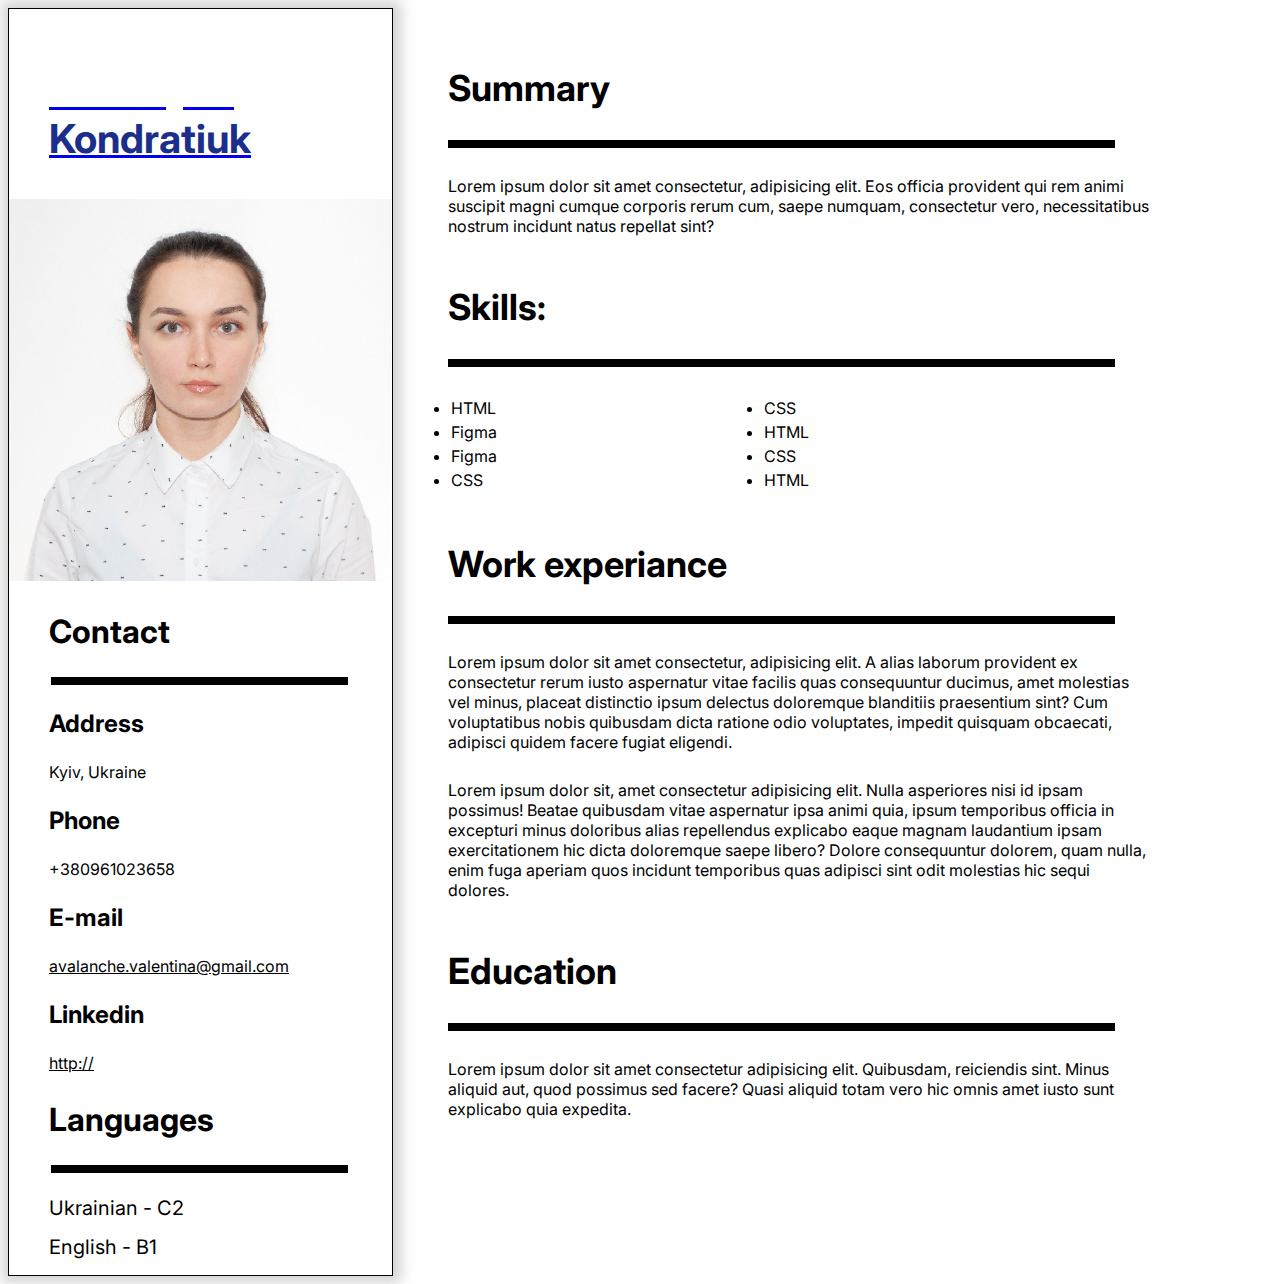
<file: index.html>
<!DOCTYPE html>
<html lang="en">
<head>
    <meta charset="UTF-8">
    <meta http-equiv="X-UA-Compatible" content="IE=edge">
    <meta name="viewport" content="width=device-width, initial-scale=1.0">
    <title>Portfolio</title>
    <link rel="stylesheet" href="/index.css">
    <link rel="preconnect" href="https://fonts.googleapis.com">
    <link rel="preconnect" href="https://fonts.gstatic.com" crossorigin>
    <link href="https://fonts.googleapis.com/css2?family=Inter:wght@600&display=swap" rel="stylesheet">
</head>
<body class="grid-container">
  <div class="grid-sb side-bar">    
     <div class="name">
        <h1> <a  class="form" href="./subfolder/hire-me.html"><span class="firs-name">Valentyna</span> <br> <span class="second-name">Kondratiuk</span></a> </h1>
    </div>
     
    <img  class="photo" src="image/me.jpg" alt="Photo" width="200">
     
    <h2 class="side-bar-name">Contact</h2>
     <hr class="line-sb">
      
        <ul class="list list-contact">
          <li class="list-contact-item"><h3 class="list-contact-item-name">Address</h3>
            <p class="list-contact-item-about">Kyiv, Ukraine</p>
          </li>
          <li class="list-contact-item"><h3 class="list-contact-item-name">Phone</h3>
            <p class="list-contact-item-about">+380961023658</p>
          </li>
          <li class="list-contact-item"><h3 class="list-contact-item-name">E-mail</h3>
            <a href="mailto:avalanche.valentina@gmail.com" class="list-contact-item-about">avalanche.valentina@gmail.com</a>
          </li>
          <li class="list-contact-item"><h3 class="list-contact-item-name">Linkedin</h3>
            <a href="http://" class="list-contact-item-about">http://</a>
          </li>
        </ul> 
     <h2 class="side-bar-name">Languages</h2>
     <hr class="line-sb">
     <ul  class="list">
        <li class="list-language-item language-item-1">Ukrainian - C2</li>
        <li class="list-language-item language-item-2">English - B1</li>
     </ul>
   </div>

   <div class=" grid-mc main-content">
       <div class="mc mc-summary">
           <h2 class="main-content-name">Summary</h2>
           <hr class="line-mc">
           <p class="main-content-about">Lorem ipsum dolor sit amet consectetur, adipisicing elit. Eos officia provident qui rem animi suscipit magni cumque corporis rerum cum, saepe numquam, consectetur vero, necessitatibus nostrum incidunt natus repellat sint?</p>
       </div>
       <div class=" mc mc-skills">   
            <h2 class="main-content-name">Skills:</h2>
            <hr class="line-mc">
           <table>
            <tbody>
                <ul class="main-content-about">
                <tr>
                    <td><li>HTML</li></td>
                    <td><li>CSS</li></td>
                </tr>
                <tr>
                    <td><li>Figma</li></td>
                    <td><li>HTML</li></td>
                </tr>
                <tr>
                    <td> <li>Figma</li></td>
                    <td><li>CSS</li></td>
                </tr>
                <tr>
                    <td><li>CSS</li></td>
                    <td><li>HTML</li></td>
                </tr></ul>
            </tbody>
           </table>
       </div>
       <div class=" mc mc-work">
            <h2 class="main-content-name">Work experiance</h2>
            <hr class="line-mc">
            <p class="main-content-about">Lorem ipsum dolor sit amet consectetur, adipisicing elit. A alias laborum provident ex consectetur rerum iusto aspernatur vitae facilis quas consequuntur ducimus, amet molestias vel minus, placeat distinctio ipsum delectus doloremque blanditiis praesentium sint? Cum voluptatibus nobis quibusdam dicta ratione odio voluptates, impedit quisquam obcaecati, adipisci quidem facere fugiat eligendi.</p>
            <p class="main-content-about">Lorem ipsum dolor sit, amet consectetur adipisicing elit. Nulla asperiores nisi id ipsam possimus! Beatae quibusdam vitae aspernatur ipsa animi quia, ipsum temporibus officia in excepturi minus doloribus alias repellendus explicabo eaque magnam laudantium ipsam exercitationem hic dicta doloremque saepe libero? Dolore consequuntur dolorem, quam nulla, enim fuga aperiam quos incidunt temporibus quas adipisci sint odit molestias hic sequi dolores.</p>
        </div>
        <div class="mc mc-education">
            <h2 class="main-content-name">Education</h2>
            <hr class="line-mc">
            <p class="main-content-about">Lorem ipsum dolor sit amet consectetur adipisicing elit. Quibusdam, reiciendis sint. Minus aliquid aut, quod possimus sed facere? Quasi aliquid totam vero hic omnis amet iusto sunt explicabo quia expedita.</p>
        </div>
    </div>
</body>
</html>
</file>
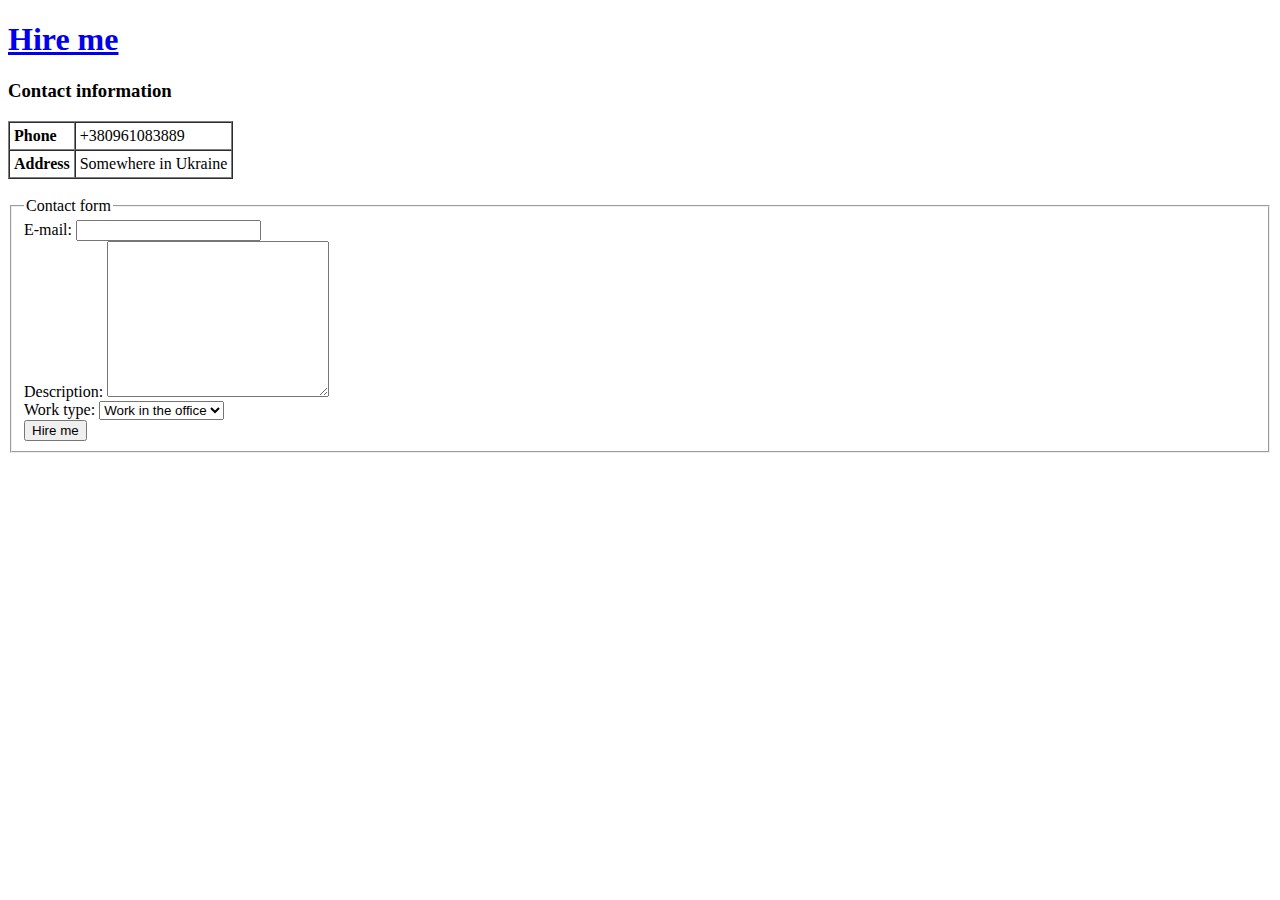
<file: form.html>
<!DOCTYPE html>
<html lang="en">
<head>
    <meta charset="UTF-8">
    <meta http-equiv="X-UA-Compatible" content="IE=edge">
    <meta name="viewport" content="width=device-width, initial-scale=1.0">
    <title>Lesson 6</title>
</head>
<body>
    <h1><a href="./form.html">Hire me</a></h1>
    <h3>Contact information</h3>
    <table cellspacing="0" cellpadding="4" border="1">
        <tr>
            <th align="left">Phone</th>
            <td>+380961083889</td>
        </tr>
        <tr>
            <th align="left">Address</th>
            <td>Somewhere in Ukraine</td>
        </tr>
    </table>
</br>
    <form action="/form.html" method="get">
       <fieldset>
        <legend>Contact form</legend>
        <label for="e-mail">E-mail:</label> 
            <input
            type="email"
            required  
            name="email"
            id="e-mail"/>
       
        <br> 
        <label for="description_">Description:</label>
        <textarea 
        name="description" 
        id="description_" 
        cols="25" 
        rows="10">
        </textarea>
        <br> 
        Work type:
        <select name="work_type">
            <option value="office">Work in the office</option>
            <option value="remote_work">Remote work</option>
            <option value="one-off_project">One-off project</option>
        </select> <br>
        <input 
        type="submit"
        name="hire_me"
        value="Hire me"/>
       </fieldset>
    </form>
</body>
</html>
</file>
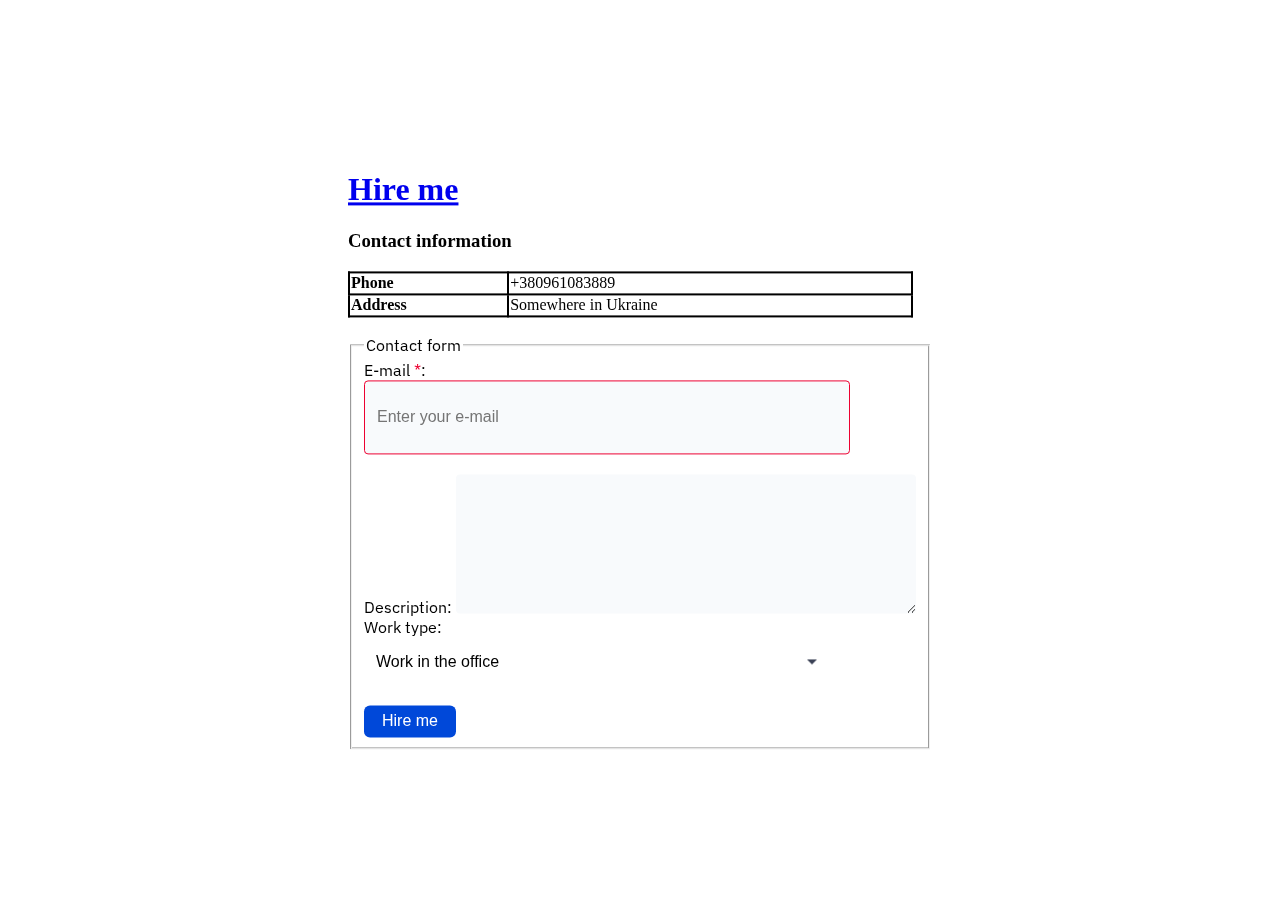
<file: form_2.html>
<!DOCTYPE html>
<html lang="en">
<head>
    <meta charset="UTF-8">
    <meta http-equiv="X-UA-Compatible" content="IE=edge">
    <meta name="viewport" content="width=device-width, initial-scale=1.0">
    <link rel="stylesheet" href="./form_2.css">
    <link rel="preconnect" href="https://fonts.googleapis.com">
    <link rel="preconnect" href="https://fonts.gstatic.com" crossorigin>
    <link href="https://fonts.googleapis.com/css2?family=IBM+Plex+Sans&display=swap" rel="stylesheet">
    <title>Form</title>
</head>
<body>
   <div  class="form">  
      <h1><a href="./form_2.html">Hire me</a></h1>
      <h3>Contact information</h3>
        <table>
          <tr>
            <th>Phone</th>
            <td>+380961083889</td>
           </tr>
           <tr>
            <th>Address</th>
            <td>Somewhere in Ukraine</td>
           </tr>
        </table>
       </br>
     <form action="/form.html" method="get" >
       <fieldset>
        <legend>Contact form</legend>
        <label for="e-mail">E-mail <span class="star">*</span>:</label> 
            <input
            type="email"
            required  
            name="email"
            id="e-mail"
            placeholder="Enter your e-mail"/>
       
        <br> 
        <label for="description_">Description:</label>
        <textarea 
        name="description" 
        id="description_" 
        >
        </textarea>
        <br> 
        <label for="work_type">Work type:</label>
        <select name="work_type" id="work_type">
            <option value="office">Work in the office</option>
            <option value="remote_work">Remote work</option>
            <option value="one-off_project">One-off project</option>
        </select> <br>
        <input 
        type="submit"
        name="hire_me"
        value="Hire me"
        <a href=""
        />
       </fieldset>
     </form>
    </div>
</body>
</html>
</file>
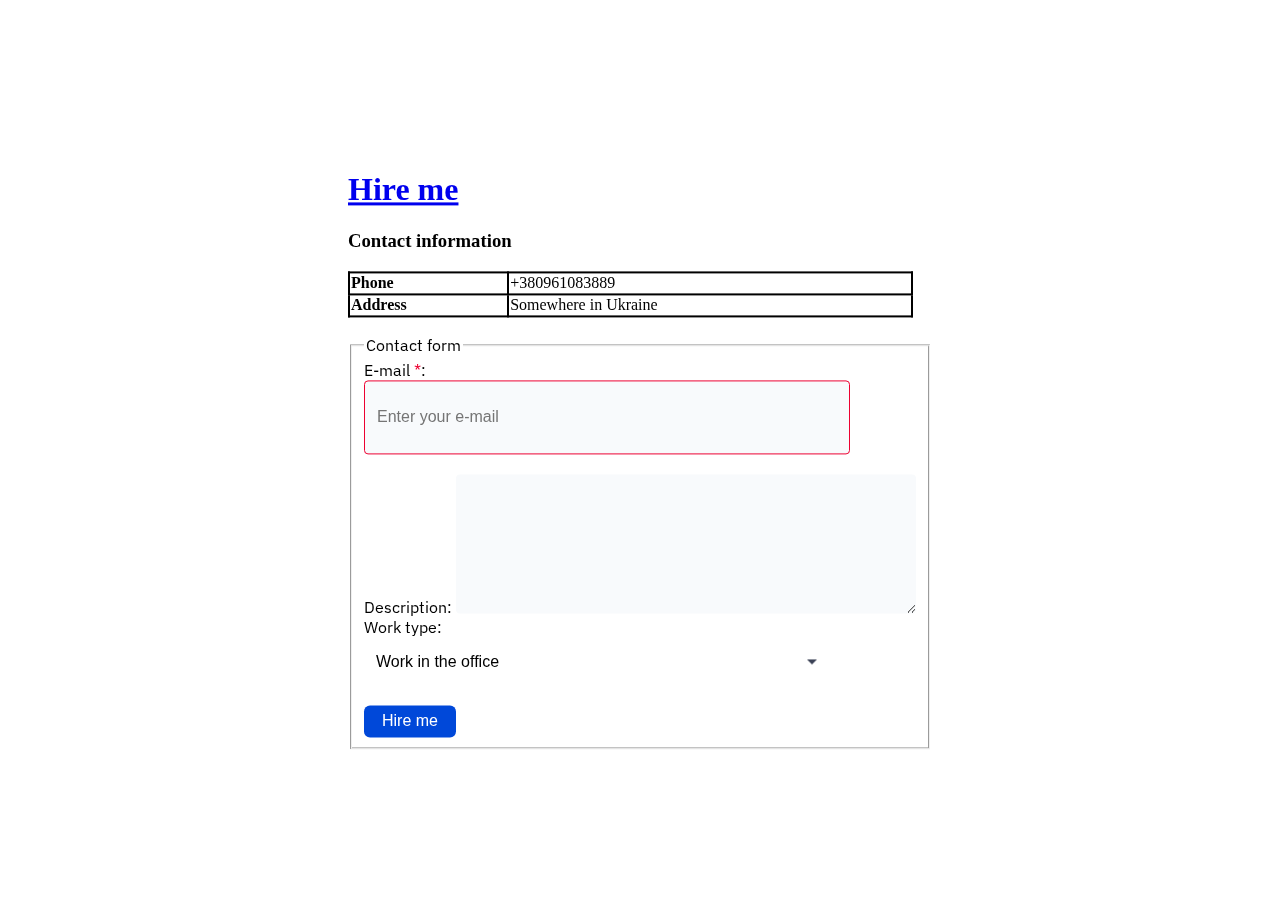
<file: hire-me.html>
<!DOCTYPE html>
<html lang="en">
<head>
    <meta charset="UTF-8">
    <meta http-equiv="X-UA-Compatible" content="IE=edge">
    <meta name="viewport" content="width=device-width, initial-scale=1.0">
    <link rel="stylesheet" href="./hire-me.css">
    <link rel="preconnect" href="https://fonts.googleapis.com">
    <link rel="preconnect" href="https://fonts.gstatic.com" crossorigin>
    <link href="https://fonts.googleapis.com/css2?family=IBM+Plex+Sans&display=swap" rel="stylesheet">
    <title>Form</title>
</head>
<body>
   <div  class="form">  
      <h1><a href="./hire-me.html">Hire me</a></h1>
      <h3>Contact information</h3>
        <table>
          <tr>
            <th>Phone</th>
            <td>+380961083889</td>
           </tr>
           <tr>
            <th>Address</th>
            <td>Somewhere in Ukraine</td>
           </tr>
        </table>
       </br>
     <form action="/hire-me.html" method="get" >
       <fieldset>
        <legend>Contact form</legend>
        <label for="e-mail">E-mail <span class="star">*</span>:</label> 
            <input
            type="email"
            required  
            name="email"
            id="e-mail"
            placeholder="Enter your e-mail"/>
       
        <br> 
        <label for="description_">Description:</label>
        <textarea 
        name="description" 
        id="description_" 
        >
        </textarea>
        <br> 
        <label for="work_type">Work type:</label>
        <select name="work_type" id="work_type">
            <option value="office">Work in the office</option>
            <option value="remote_work">Remote work</option>
            <option value="one-off_project">One-off project</option>
        </select> <br>
        <input 
        type="submit"
        name="hire_me"
        value="Hire me"
        />
       </fieldset>
     </form>
    </div>
</body>
</html>
</file>
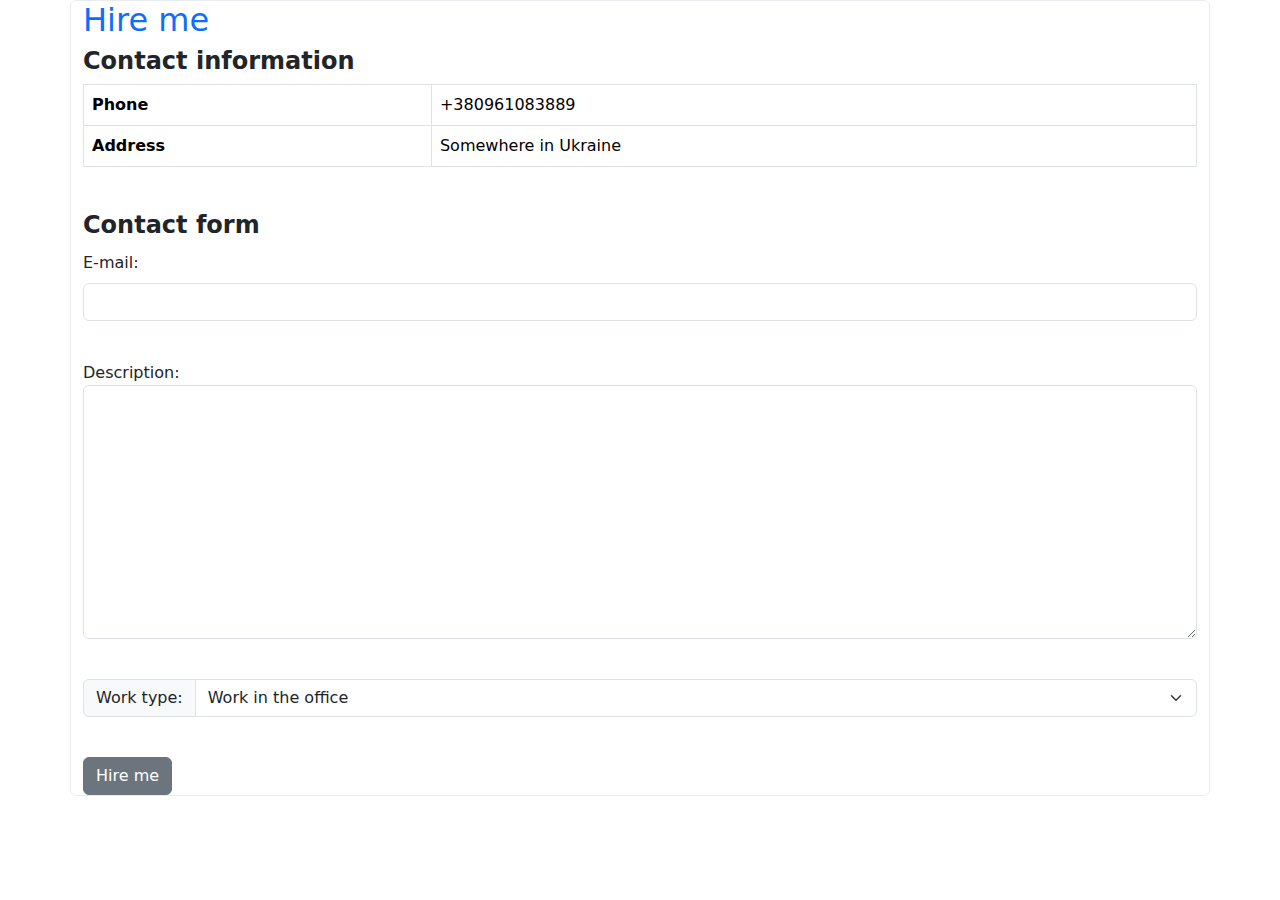
<file: lesson-19/hire_me.html>
<!DOCTYPE html>
<html lang="en">
<head>
    <meta charset="UTF-8">
    <meta http-equiv="X-UA-Compatible" content="IE=edge">
    <meta name="viewport" content="width=device-width, initial-scale=1.0">
    <link rel="stylesheet" href="https://cdn.jsdelivr.net/npm/bootstrap@5.3.0-alpha1/dist/css/bootstrap.min.css">
    <title>Lesson 19</title>
</head>
<body >
<div class="container-sm border border-light-subtle rounded"  >
    <div>
    <h2><a href="./form.html" class="text-decoration-none">Hire me</a></h2>
    <h4 class="fw-bold">Contact information</h4>
    <table class="table table-bordered">
        <tr>
            <th align="left">Phone</th>
            <td>+380961083889</td>
        </tr>
        <tr>
            <th align="left">Address</th>
            <td>Somewhere in Ukraine</td>
        </tr>
    </table></div>
</br>
    <div >
    <form action="/form.html" method="get">
       <div class="mb-3"><fieldset>
        <legend class="fw-bold">Contact form</legend>
        <label for="exampleInputEmail1" class="form-label">E-mail:</label> 
            <input
            class="form-control"
            type="email"
            required  
            name="email"
            id="exampleInputEmail1"/>
       </div>
        <br> 
        <div class="mb-3" class="input-group">
        <label for="description_">Description:</label>
        <textarea
        class="form-control" 
        name="description" 
        id="description_" 
        cols="25" 
        rows="10">
        </textarea></div>
        <br> 
        <div class="input-group mb-3"> 
            <label class="input-group-text" for="inputGroupSelect01">Work type:</label>
            <select name="work_type" class="form-select" id="inputGroupSelect01">
            <option value="office">Work in the office</option>
            <option value="remote_work">Remote work</option>
            <option value="one-off_project">One-off project</option>
        </select></div> <br>
        <div>
        <input 
        class="btn btn-secondary"
        type="submit"
        name="hire_me"
        value="Hire me"/></div>
       </fieldset>
    </form></div>
</div>
</body>
</html>
</file>
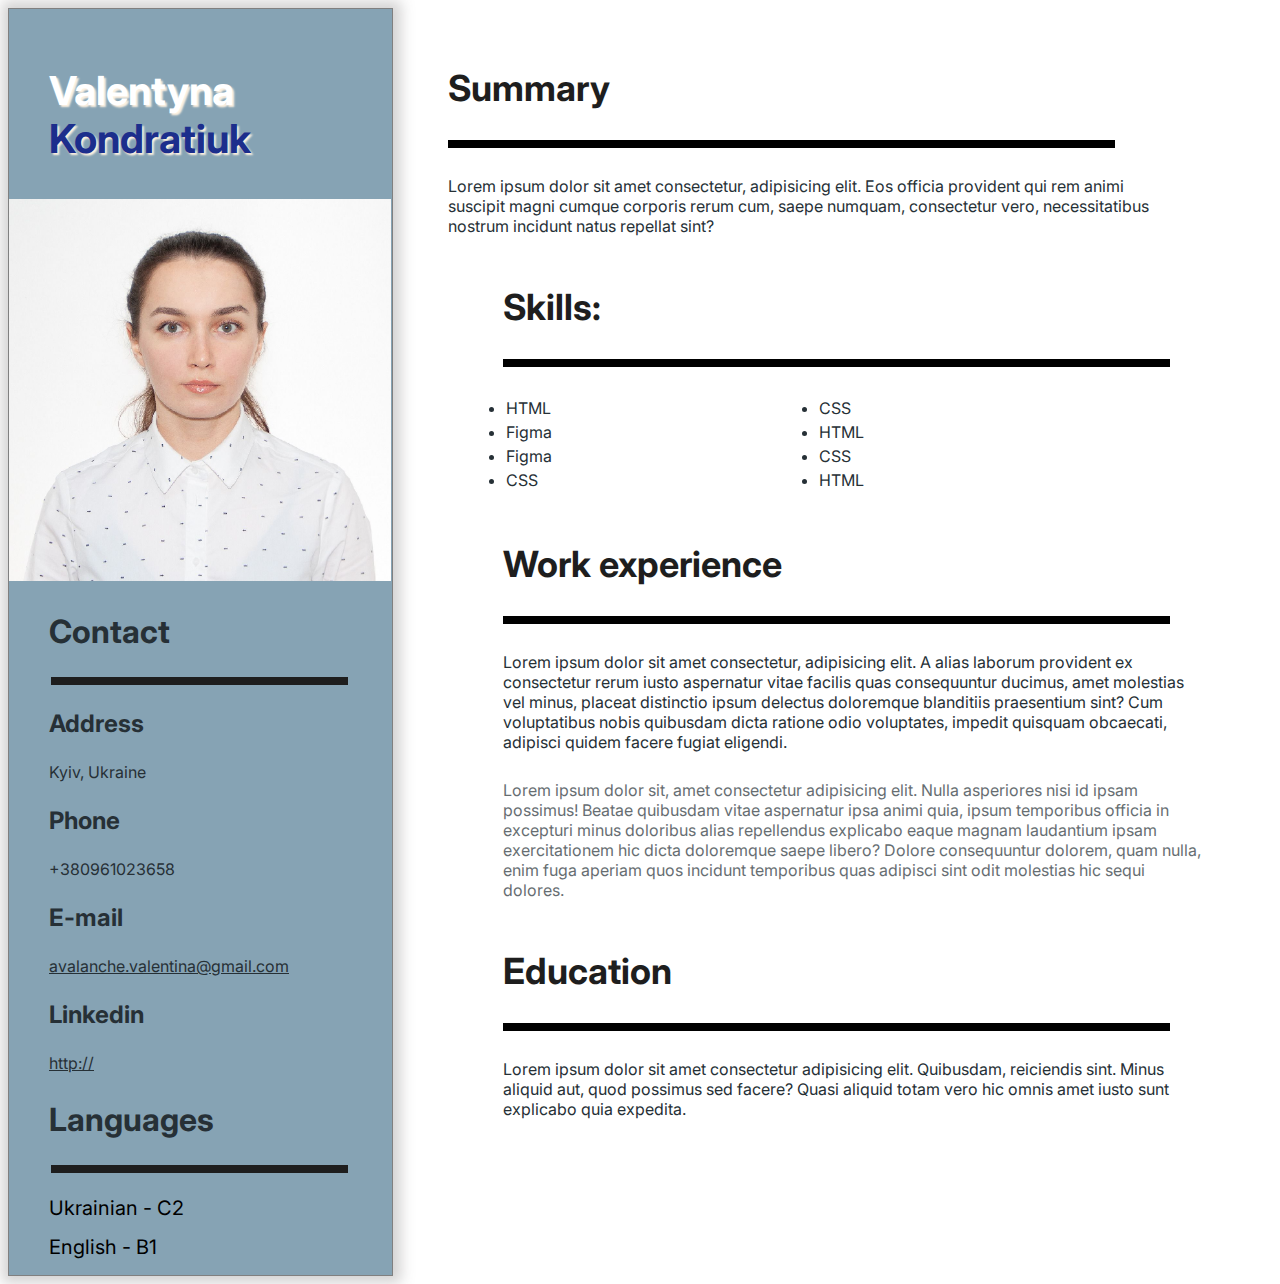
<file: preprocessor/prepro.html>
<!DOCTYPE html>
<html lang="en">
<head>
    <meta charset="UTF-8">
    <meta http-equiv="X-UA-Compatible" content="IE=edge">
    <meta name="viewport" content="width=device-width, initial-scale=1.0">
    <title>Portfolio</title>
    <link rel="stylesheet" href="/index.css">
    <link rel="stylesheet" href="/my-theme.css">
    <link rel="preconnect" href="https://fonts.googleapis.com">
    <link rel="preconnect" href="https://fonts.gstatic.com" crossorigin>
    <link href="https://fonts.googleapis.com/css2?family=Inter:wght@600&display=swap" rel="stylesheet">
    <link rel="stylesheet" href="./prepro.css">
</head>
<body class="grid-container main-theme">
  <div class="grid-sb side-bar">    
     <div class="name-mobil">
    <div class="name">
        <h1> <span class="firs-name">Valentyna</span> <br> <span class="second-name">Kondratiuk</span> </h1>
    </div></div>
    <div class="photo.1"><img  class="photo" src="image2/me.jpg" alt="Photo" width="200"></div>
     <div class="sb-mobil">
    <h2 class="side-bar-name">Contact</h2>
       <div class="line-sb-mob"><hr class="line-sb"></div>
      
        <ul class="list list-contact">
          <li class="list-contact-item"><h3 class="list-contact-item-name">Address</h3>
            <p class="list-contact-item-about">Kyiv, Ukraine</p>
          </li>
          <li class="list-contact-item"><h3 class="list-contact-item-name">Phone</h3>
            <p class="list-contact-item-about">+380961023658</p>
          </li>
          <li class="list-contact-item"><h3 class="list-contact-item-name">E-mail</h3>
            <a href="mailto:avalanche.valentina@gmail.com" class="list-contact-item-about">avalanche.valentina@gmail.com</a>
          </li>
          <li class="list-contact-item"><h3 class="list-contact-item-name">Linkedin</h3>
            <a href="http://" class="list-contact-item-about">http://</a>
          </li>
        </ul> 
     <h2 class="side-bar-name">Languages</h2>
     <hr class="line-sb">
     <ul  class="list">
        <li class="list-language-item language-item-1">Ukrainian - C2</li>
        <li class="list-language-item language-item-2">English - B1</li>
     </ul></div>
   </div>
   <div class=" grid-mc main-content">
     <div class="mc-mob">
       <div class="mc mc-summary">
              <h2 class="main-content-name">Summary</h2>
              <hr class="line-mc">
              <p class="main-content-about">Lorem ipsum dolor sit amet consectetur, adipisicing elit. Eos officia provident qui rem animi suscipit magni cumque corporis rerum cum, saepe numquam, consectetur vero, necessitatibus nostrum incidunt natus repellat sint?</p>
       </div>
       <div class=" mc mc-skills">   
       <div class="mc mc-skills">   
               <h2 class="main-content-name">Skills:</h2>
               <hr class="line-mc">
              <table>
            <tbody>
                <ul class="main-content-about">
                <tr>
                    <td><li>HTML</li></td>
                    <td><li>CSS</li></td>
                </tr>
                <tr>
                    <td><li>Figma</li></td>
                    <td><li>HTML</li></td>
                </tr>
                <tr>
                    <td> <li>Figma</li></td>
                    <td><li>CSS</li></td>
                </tr>
                <tr>
                    <td><li>CSS</li></td>
                    <td><li>HTML</li></td>
                </tr></ul>
            </tbody>
           </table>
       </div>
       <div class=" mc mc-work">
            <h2 class="main-content-name">Work experience</h2>
            <hr class="line-mc">
            <p class="main-content-about">Lorem ipsum dolor sit amet consectetur, adipisicing elit. A alias laborum provident ex consectetur rerum iusto aspernatur vitae facilis quas consequuntur ducimus, amet molestias vel minus, placeat distinctio ipsum delectus doloremque blanditiis praesentium sint? Cum voluptatibus nobis quibusdam dicta ratione odio voluptates, impedit quisquam obcaecati, adipisci quidem facere fugiat eligendi.</p>
            <p class="main-content-about last">Lorem ipsum dolor sit, amet consectetur adipisicing elit. Nulla asperiores nisi id ipsam possimus! Beatae quibusdam vitae aspernatur ipsa animi quia, ipsum temporibus officia in excepturi minus doloribus alias repellendus explicabo eaque magnam laudantium ipsam exercitationem hic dicta doloremque saepe libero? Dolore consequuntur dolorem, quam nulla, enim fuga aperiam quos incidunt temporibus quas adipisci sint odit molestias hic sequi dolores.</p>
        </div>
        <div class="mc mc-education">
            <h2 class="main-content-name">Education</h2>
            <hr class="line-mc">
            <p class="main-content-about">Lorem ipsum dolor sit amet consectetur adipisicing elit. Quibusdam, reiciendis sint. Minus aliquid aut, quod possimus sed facere? Quasi aliquid totam vero hic omnis amet iusto sunt explicabo quia expedita.</p>
        </div>
      </div>
    </div>
    <br>
</body>
</html>
</file>
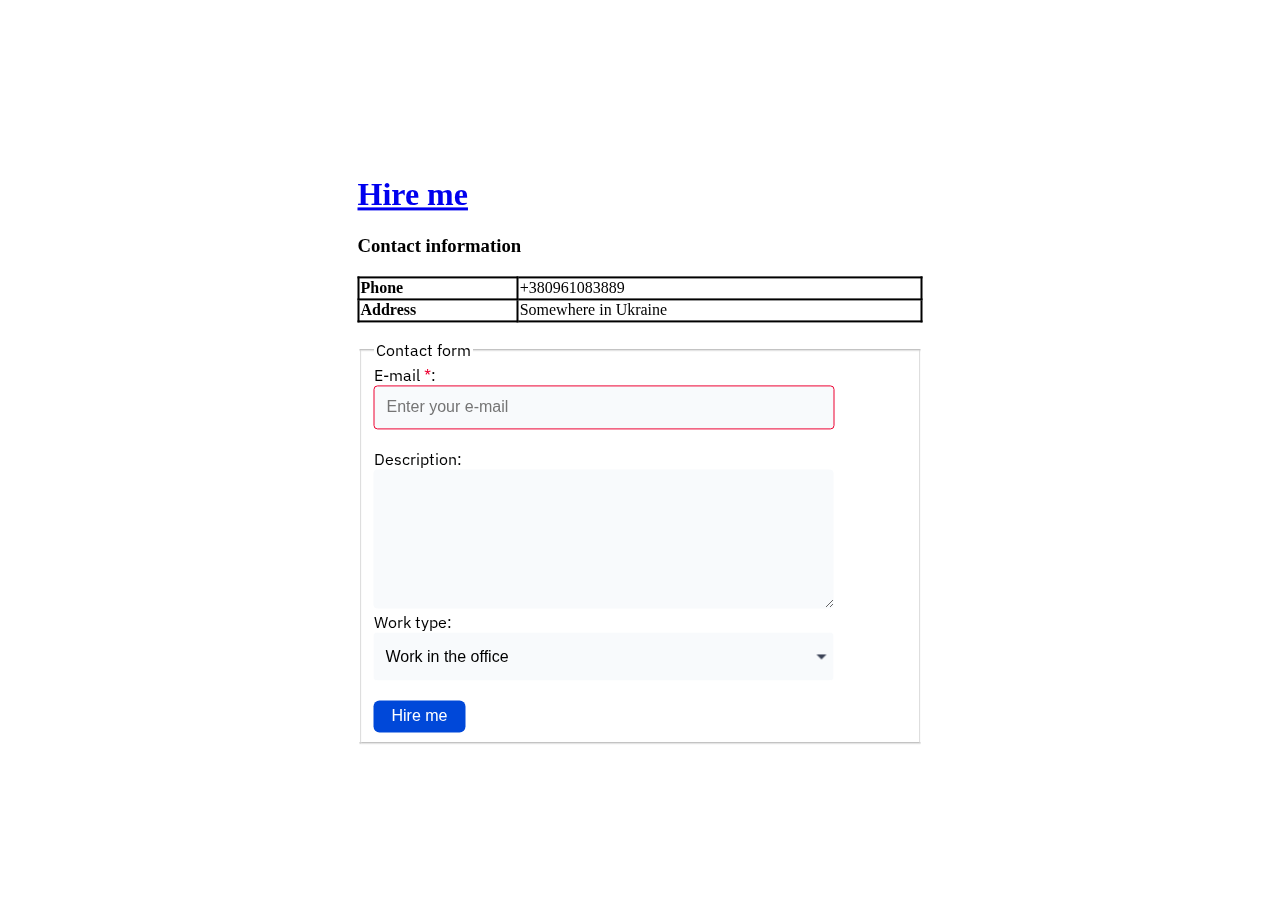
<file: subfolder/hire-me.html>
<!DOCTYPE html>
<html lang="en">
<head>
    <meta charset="UTF-8">
    <meta http-equiv="X-UA-Compatible" content="IE=edge">
    <meta name="viewport" content="width=device-width, initial-scale=1.0">
    <link rel="stylesheet" href="./hire-me.css">
    <link rel="preconnect" href="https://fonts.googleapis.com">
    <link rel="preconnect" href="https://fonts.gstatic.com" crossorigin>
    <link href="https://fonts.googleapis.com/css2?family=IBM+Plex+Sans&display=swap" rel="stylesheet">
    <title>Form</title>
</head>
<body>
   <div  class="form">  
      <h1><a href="./hire-me.html">Hire me</a></h1>
      <h3>Contact information</h3>
        <table>
          <tr>
            <th>Phone</th>
            <td>+380961083889</td>
           </tr>
           <tr>
            <th>Address</th>
            <td>Somewhere in Ukraine</td>
           </tr>
        </table>
       </br>
     <form action="/hire-me.html" method="get" >
       <fieldset>
        <legend>Contact form</legend>
        <label for="e-mail">E-mail <span class="star">*</span>:</label> 
            <input
            type="email"
            required  
            name="email"
            id="e-mail"
            placeholder="Enter your e-mail"/>
       
        <br> 
        <label for="description_">Description:</label><br>
        <textarea 
        name="description" 
        id="description_" 
        >
        </textarea>
        <br> 
        <label for="work_type">Work type:</label>
        <select name="work_type" id="work_type">
            <option value="office">Work in the office</option>
            <option value="remote_work">Remote work</option>
            <option value="one-off_project">One-off project</option>
        </select> <br>
        <input 
        type="submit"
        name="hire_me"
        value="Hire me"
        />
       </fieldset>
     </form>
    </div>
</body>
</html>
</file>
<file: index.css>
:root {
    --margin-left-for-side-bar: 40px;
    --margin-top-for-main-content-name: 49px;
    --margin-top-for-main-content-about: 28px;
    --margin-top-for-line-side-bar: 15px;
}

.main-theme {
    --font-color-for-side-bar: #263036;
    --font-color-primary-for-main: #1E1E1E;
    --font-color-secondary-for-main: #263036;
    --color-line-for-side-bar: #1E1E1E;
    --color-line-for-for-main: #000000;
    --color-for-side-bar-border: grey;
    --color-background-for-side-bar: #86A3B4;
    --color-background-for-main-content: #FFFFFF;
    --text-shadow-for-name: 2px 2px 2px #FFF2E1;
}

.grid-container {
    display: grid;
    grid-template-columns: 385px 815px;
    grid-template-rows: 2fr;
    font-family: 'Inter', sans-serif;
    background-color: var(--color-background-for-main-content);
}

@media screen and (max-width: 385px) {
    .grid-container {
        display: grid;
        grid-template-columns: 1fr;
        grid-template-rows: 1fr 1.2fr;  
    }
    .name-mobil{
        margin-left: 2%;
    }
    .photo{
        margin-left: 6%;
    }
    .sb-mobil {
        margin-left: 2%; 
    }
}

.grid-sb {
    
    border: 1px solid;
    border-color: var(--color-for-side-bar-border);
    box-shadow: 1px 0px 13px 7px rgba(80, 75, 75, 0.25);
}

.side-bar {
    background-color: var(--color-background-for-side-bar);
    animation: bar 1s linear;
}

.main-content {
    animation: bar 1.5s linear;
}


@keyframes bar {
    0%{
        margin-top: 50vh;
        opacity: 0;
    }
    100%{
        margin-top: 0;
        opacity: 1;
    }
}

.name {
    width: 260px;
    height: 96px;
    margin-top: 58px;
    margin-left: var(--margin-left-for-side-bar);
    text-shadow: var(--text-shadow-for-name);
}

.firs-name {
    color: #FFFFFF;
    font-size: 40px;
    line-height: 48px
}  
 .second-name {
    color: #1C2E8C;
    font-size: 40px;
    line-height: 48px;
 }
    
.photo {
    width: 382px;
    margin-top: 36px;
    z-index: 2;
}   
  
.photo:hover {
    width: 500px;
    z-index: 1;
    position: absolute;
    box-shadow: 10px 10px 16px rgba(0, 0, 0, 0.25);
    animation: foto 1s ;
}   

@keyframes foto {
    0%{
        width: 382px;
        opacity: 1;
    }
    100%{
        width: 500px;
        opacity: 1;
    }
}

.side-bar-name {
    margin-left: var(--margin-left-for-side-bar);
    color: var(--font-color-for-side-bar);
    font-size: 32px;
}


.line-sb {
    width: 289px;
    border: 4px solid;
    color: var(--color-line-for-side-bar);
    margin-left: 42px;
    margin-top: var(--margin-top-for-line-side-bar);
}

.list {
    list-style: none;
   
}

.list-contact-item-name {
    font-size: 24px;
    color: var(--font-color-for-side-bar);
}

.list-contact-item-about {
    font-size: 16px;
    color: var(--font-color-for-side-bar); 
}

.list-language-item {
    font-size: 20px; 
}
.language-item-1 {
    margin-top: 23px;
}
.language-item-2 {
    margin-top: 15px;
}

.mc {
    margin-left: 55px;
    margin-right: 54px;
}

.mc-summary {
    margin-top: 58px;
}

.mc-skills, .mc-work, .mc-education {
    margin-top: var(--margin-top-for-main-content-name);
}

.main-content-name {
    width: 659px;
    font-size: 36px;
    color: var(--font-color-primary-for-main);
}

.line-mc {
    width: 659px;
    border: 4px solid;
    color: var(--color-line-for-for-main);
    margin-left: 0px;
    margin-top: var(--margin-top-for-main-content-about);
}

.main-content-about {
    font-size: 16px;
    color: var(--font-color-secondary-for-main);
    margin-top: var(--margin-top-for-main-content-about);
    width: 706px;
}

.last {
    opacity: 70%;
}

.last:hover {
    opacity: 100%;
    animation: exper 1s linear;
}

@keyframes exper {
    0%{
        opacity: 70%
    }
    100%{
        opacity: 100%;
    }
}

table {
    width: 621px;
    height: 84px;
    color: var(--font-color-secondary-for-main);
}
</file>
<file: form_2.css>
.form {
    max-width: 1024 px;
    position: fixed;
    top: 50%; left: 50%;
    -webkit-transform: translate(-50%, -50%);
    -ms-transform: translate(-50%, -50%);
    transform: translate(-50%, -50%);
}
input, 
select, 
textarea {
  appearance: none;
  background-color: transparent;
  margin: 0;
  padding: 0;
  border: none;
}
form {
    font-family: 'IBM Plex Sans';
    font-style: normal;
    font-weight: 400;
    font-size: 16px;
}
table {
    text-align: left;
    width: 565px;
   border: 2px solid black; 
   border-collapse: collapse;
}
th, td {
    border: 2px solid black; 
}

select, input[type="email"] {
    border: none;
    width: 460px;
    height: 48px;
    font-size: 16px;
    display: block;
    padding: 12px;
    border-radius: 4px;
    background-color: #F8FAFC;
}
.star {
    color:#ED0131;
}

input[type="email"]:hover, 
input[type="email"]:focus,
#description_:hover,
#description_:focus 
#work_type:hover,
#work_type:focus {
    border: 1px solid #0048D9;
}



 #description_ {
    width: 460px;
    height: 139px;
    background: #F8FAFC;
    border-radius: 4px;
}
#work_type {
    width: 460px;
    max-width: 800px;
    height: 48px;
    background-color: #F8FAFC;
    border-radius: 4px;
    background: url(./image/drop.png) no-repeat center right;
    
}

input[type="submit"] {
    width: 92px;
    height: 32px;
    background: #0048D9;
    border-radius: 6px;
    font-size: 16px;
    color: #FFFFFF;
}
input[type="submit"]:hover {
    background: #002266;
    cursor: pointer;
}

input:invalid,
#work_type:invalid {
    border: 1px solid #ED0131;
}
</file>
<file: hire-me.css>
.form {
    max-width: 1024 px;
    position: fixed;
    top: 50%; left: 50%;
    transform: translate(-50%, -50%);
}
input, 
select, 
textarea {
  appearance: none;
  background-color: transparent;
  margin: 0;
  padding: 0;
  border: none;
}
form {
    font-family: 'IBM Plex Sans';
    font-style: normal;
    font-weight: 400;
    font-size: 16px;
}
table {
    text-align: left;
    width: 565px;
   border: 2px solid black; 
   border-collapse: collapse;
}
th, td {
    border: 2px solid black; 
}

select, input[type="email"] {
    border: none;
    width: 460px;
    height: 48px;
    font-size: 16px;
    display: block;
    padding: 12px;
    border-radius: 4px;
    background-color: #F8FAFC;
}
.star {
    color:#ED0131;
}

input[type="email"]:hover, 
input[type="email"]:focus,
#description_:hover,
#description_:focus 
#work_type:hover,
#work_type:focus {
    border: 1px solid #0048D9;
}



 #description_ {
    width: 460px;
    height: 139px;
    background: #F8FAFC;
    border-radius: 4px;
}
#work_type {
    width: 460px;
    max-width: 800px;
    height: 48px;
    background-color: #F8FAFC;
    border-radius: 4px;
    background: url(./image/drop.png) no-repeat center right;
    
}

input[type="submit"] {
    width: 92px;
    height: 32px;
    background: #0048D9;
    border-radius: 6px;
    font-size: 16px;
    color: #FFFFFF;
}
input[type="submit"]:hover {
    background: #002266;
    cursor: pointer;
}

input:invalid,
#work_type:invalid {
    border: 1px solid #ED0131;
}
</file>
<file: my-theme.css>
.my-theme {
    --font-color-for-side-bar: #6A040F;
    --font-color-primary-for-main: #023069;
    --font-color-secondary-for-main: #7087DD;
    --color-line-for-side-bar: #FF6E4A;
    --color-line-for-for-main: #B5D3F7;
    --color-for-side-bar-border: #E6CCB2;
    --color-background-for-side-bar: #F8AB39;
    --color-background-for-main-content: #FFF2E1;
    --text-shadow-for-name: 3px 3px 3px #7087DD;
}
</file>
<file: preprocessor/prepro.css>
.main-theme {
  --font-color-for-side-bar: #263036;
  --font-color-primary-for-main: #1E1E1E;
  --font-color-secondary-for-main: #263036;
  --color-line-for-side-bar: #1E1E1E;
  --olor-line-for-for-main: #000000;
  --color-for-side-bar-border: grey;
  --color-background-for-side-bar: #86A3B4;
  --color-background-for-main-content: #FFFFFF;
  --text-shadow-for-name: 2px 2px 2px #FFF2E1;
}

.my-theme {
    --font-color-for-side-bar: #6A040F;
    --font-color-primary-for-main: #023069;
    --font-color-secondary-for-main: #7087DD;
    --color-line-for-side-bar: #FF6E4A;
    --color-line-for-for-main: #B5D3F7;
    --color-for-side-bar-border: #E6CCB2;
    --color-background-for-side-bar: #F8AB39;
    --color-background-for-main-content: #FFF2E1;
    --margin-left-for-side-bar: 40px;
    --margin-top-for-main-content-name: 49px;
    --margin-top-for-main-content-about: 28px;
    --margin-top-for-line-side-bar: 15px;
    --text-shadow-for-name: 3px 3px 3px #7087DD;;
}

.grid-container {
  display: grid;
  grid-template-columns: 385px 815px;
  grid-template-rows: 2fr;
  font-family: "Inter", sans-serif;
  background-color: var(--color-background-for-main-content);
}

@media screen and (max-width: 385px) {
  .grid-container {
    display: grid;
    grid-template-columns: 1fr;
    grid-template-rows: 1fr 1.2fr;
  }
  .name-mobil {
    margin-left: 2%;
  }
  .photo {
    margin-left: 6%;
  }
  .sb-mobil {
    margin-left: 2%;
  }
}
.grid-sb {
  border: 1px solid var(--color-for-side-bar-border);
  box-shadow: 1px 0px 13px 7px rgba(80, 75, 75, 0.25);
}

.side-bar {
  background-color: var(--color-background-for-side-bar);
  animation-name: bar;
  animation-duration: 1s;
  animation-timing-function: linear;
}

.main-content {
  animation-name: bar;
  animation-duration: 1.5s;
  animation-timing-function: linear;
}

@keyframes bar {
  0% {
    margin-top: 50vh;
    opacity: 0;
  }
  100% {
    margin-top: 0;
    opacity: 1;
  }
}
.name {
  width: 260px;
  height: 96px;
  margin-top: 58px;
  margin-left: 40px;
  text-shadow: var(--text-shadow-for-name);
}

.firs-name {
  color: #FFFFFF;
  font-size: 40px;
  line-height: 48px;
}

.second-name {
  color: #1C2E8C;
  font-size: 40px;
  line-height: 48px;
}

.photo {
  width: 382px;
  margin-top: 36px;
  z-index: 2;
}
.photo:hover {
  width: 500px;
  z-index: 1;
  position: absolute;
  box-shadow: 10px 10px 16px rgba(0, 0, 0, 0.25);
  animation: foto 1s;
}

@keyframes foto {
  0% {
    width: 382px;
    opacity: 1;
  }
  100% {
    width: 500px;
    opacity: 1;
  }
}
.side-bar-name {
  margin-left: 40px;
  color: var(--font-color-for-side-bar);
  font-size: 32px;
}

.line-sb {
  width: 289px;
  border: 4px solid;
  color: var(--color-line-for-side-bar);
  margin-left: 42px;
  margin-top: 15px;
}

.list {
  list-style: none;
}

.list-contact-item-name {
  font-size: 24px;
  color: var(--font-color-for-side-bar);
}

.list-contact-item-about {
  font-size: 16px;
  color: var(--font-color-for-side-bar);
}

.list-language-item {
  font-size: 20px;
}

.language-item-1 {
  margin-top: 23px;
}

.language-item-2 {
  margin-top: 15px;
}

.mc {
  margin-left: 55px;
  margin-right: 54px;
}

.mc-summary {
  margin-top: 58px;
}

.mc-skills, .mc-work, .mc-education {
  margin-top: 49px;
}

.main-content-name {
  width: 659px;
  font-size: 36px;
  color: var(--font-color-primary-for-main);
}

.line-mc {
  width: 659px;
  border: 4px solid;
  color: var(--color-line-for-for-main);
  margin-left: 0px;
  margin-top: 28px;
}

.main-content-about {
  font-size: 16px;
  color: var(--font-color-secondary-for-main);
  margin-top: 28px;
  width: 706px;
}

.last {
  opacity: 70%;
}
.last:hover {
  opacity: 100%;
  animation: exper 1s linear;
}

@keyframes exper {
  0% {
    opacity: 70%;
  }
  100% {
    opacity: 100%;
  }
}
table {
  width: 621px;
  height: 84px;
  color: var(--font-color-secondary-for-main);
}/*# sourceMappingURL=prepro.css.map */
</file>
<file: subfolder/hire-me.css>
.form {
    max-width: 1024 px;
    position: fixed;
    top: 50%; left: 50%;
    transform: translate(-50%, -50%);
    animation: modalUp 1s linear;
}

@keyframes modalUp{
  from {
     transform: scale(2);
      opacity: 0;
      
     }
   to {
     transform: scale(1);
     opacity: 1;

     transform: translate(-50%, -50%);
   }
}

input, 
select, 
textarea {
  appearance: none;
  background-color: transparent;
  margin: 0;
  padding: 0;
  border: none;
}
form {
    font-family: 'IBM Plex Sans';
    font-style: normal;
    font-weight: 400;
    font-size: 16px;
}
table {
    text-align: left;
    width: 565px;
   border: 2px solid black; 
   border-collapse: collapse;
}
th, td {
    border: 2px solid black; 
}

select, input[type="email"] {
    border: none;
    width: 435px;
    font-size: 16px;
    display: block;
    padding: 12px;
    border-radius: 4px;
    background-color: #F8FAFC;
}
.star {
    color:#ED0131;
}

input[type="email"]:hover, 
input[type="email"]:focus,
#description_:hover,
#description_:focus 
#work_type:hover,
#work_type:focus {
    border: 1px solid #0048D9;
}



 #description_ {
    width: 460px;
    height: 139px;
    background: #F8FAFC;
    border-radius: 4px;
}
#work_type {
    width: 460px;
    max-width: 800px;
    height: 48px;
    border-radius: 4px;
    background: #F8FAFC url(./image/drop.png) no-repeat center right;
    
}

input[type="submit"] {
    width: 92px;
    height: 32px;
    background: #0048D9;
    border-radius: 6px;
    font-size: 16px;
    color: #FFFFFF;
}
input[type="submit"]:hover {
    background: #002266;
    cursor: pointer;
}

input:invalid,
#work_type:invalid {
    border: 1px solid #ED0131;
}
</file>
